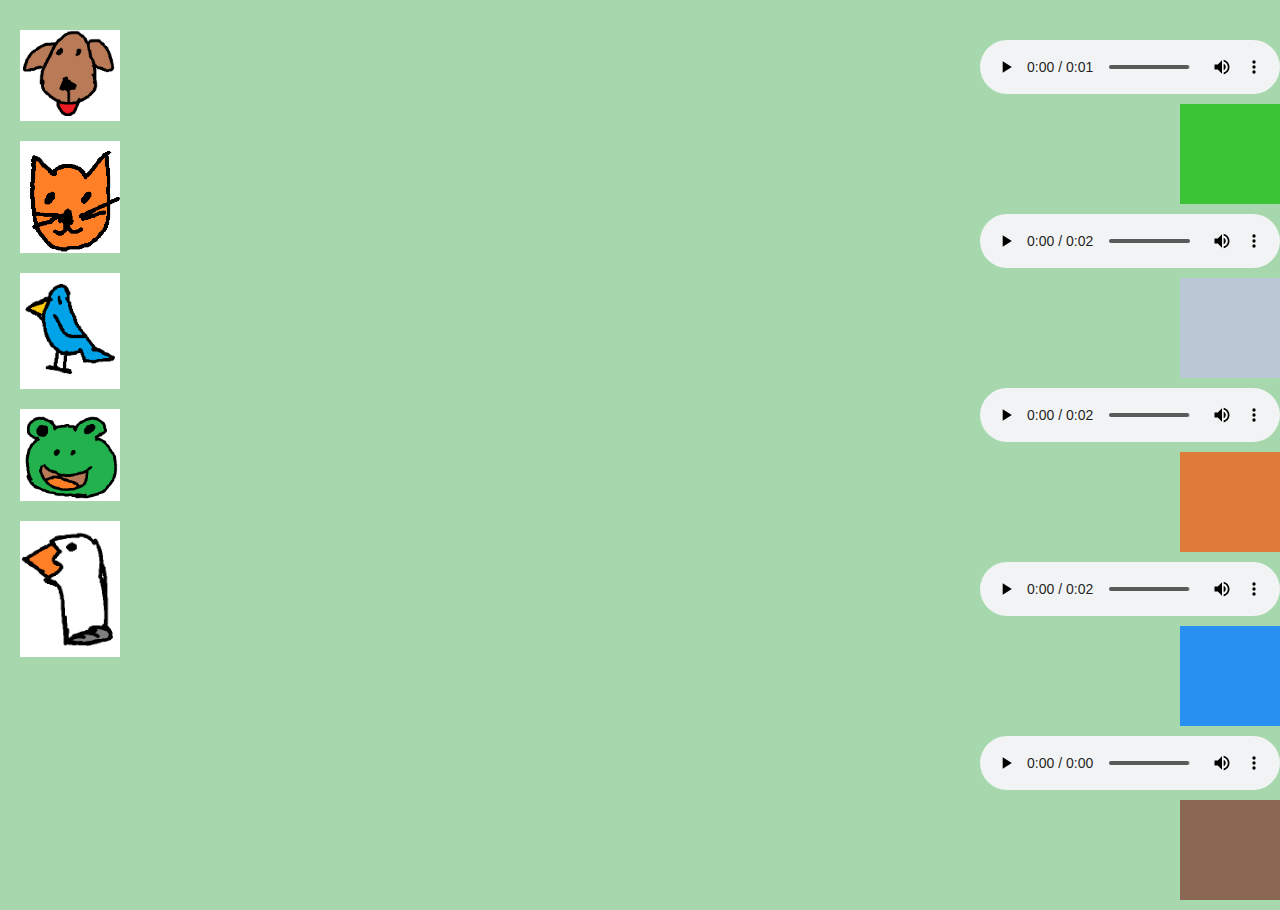
<file: assignment3/index.html>
<!DOCTYPE html>
<html lang="en">
  <head>
    <meta charset="UTF-8" />
    <meta name="viewport" content="width=device-width, initial-scale=1.0" />
    <title>Document</title>
    <link rel="stylesheet" href="reset.css" />
    <link rel="stylesheet" href="style.css" />
    <script src="script.js" defer></script>
  </head>
  <body>

    <!-- I have begun the project by creating 5 different animal images. Each image is draggable and can be placed 
     onto each box on the right side of the screen. Every animal image was drawn up by me to avoid anyh liscencing 
     or copyright issues. -->

     <!-- The crude and cartoonish style of each animal is intended to give the idea that this is 
      primarily for a younger demographic. The aim of this style is to give off a friendly demeanour, resulting
      in the audience being more engaged with the activity.-->
    <div class="container">
      <!-- To avoid the most confusion with my code, I have grouped the animal images, seen on the left side
       of the screen, into an image container so that styling them with a style sheet (using CSS) is easier. They
       are seperated from the boxes on the right side of the screen to avoid cluttering and confusion with the 
       activity.-->
      <div class="image-container">
        <!-- Each image icon uses a png format making them easy to work with. While they do contain more data
         than using a jpg format, the image size is relatively small and won't affect how the website runs 
         in a vastely negative way. -->
        <img src="Dog.png" alt="Image 1" class="draggable" id="dog" />
        <img src="Cat.png" alt="Image 2" class="draggable" id="cat" />
        <img src="Bird.png" alt="Image 3" class="draggable" id="bird" />
        <img src="Frog.png" alt="Image 4" class="draggable" id="frog" />
        <img src="Goose.png" alt="Image 5" class="draggable" id="goose" />
        <!-- Each image was classed as draggable and given respective ids based on the animal type
         (e.g. id="dog" for the dog).-->
      </div>
    </div>

    <!-- Below is the code that visualises the audio portion of the website. Above every box is a button
     that, when clicked, emits an audio that one of the animals (on the left side of the screen) would make.
     It is then up to the user to identify the correct sound and drag the corresponding image to the correct 
     box.-->

     <!-- Initially, the plan was to code buttons that would be labelled 'Sound 1' through to 'Sound 5' above each 
      of the coloured boxes. However, I was unable to get my code to properly funcion and allow for the audio to 
      be played on click of the button. As such, I used source tags instead that would use a 'sounds' directory 
      (where all of the animal sounds were located) and have them set up as audio players. While this isn't as ideal, 
      it does work and ultimately gets the idea across despite sacrificing aesthetic over the function. -->
    <div class="box-container">
      <audio controls>

        <!-- Below, where some of the code is hidden, is what the base code would have looked like if I was able
         to get the previous idea using buttons to work.-->

         <!-- For each individual animal sound, I recorded myself mimicing what each of these animals would
          sound like, using a program called Audacity. After recording all of the base sounds, I altered the 
          sounds the better fit the animal. However, I still wanted to stick with a cartoonish aesthetic for each 
          sound, so rather than mimic and create an accurate animal snarl or growl, I opted for creating a 
          more friendly sound. For instance, rather than the dog barking for the audio, the sound that will
          be heard says 'woof' instead. -->
        <source
          src="sounds/Frog Noise.mp3"
        />
      </audio>
      <div class="box-group">
          <!-- <button class="sound-button" id="sound1">Sound 1</button> -->
          <div class="box" id="box1"></div>
      </div>
      <audio controls>
        <source
          src="sounds/Honk.mp3"
        />
      </audio>
      <div class="box-group">
          <!-- <button class="sound-button" id="sound2">Sound 2</button> -->
          <div class="box" id="box2"></div>
      </div>
      <audio controls>
        <source
          src="sounds/Meow.mp3"
        />
      </audio>
      <div class="box-group">
          <!-- <button class="sound-button" id="sound3">Sound 3</button> -->
          <div class="box" id="box3"></div>
      </div>
      <audio controls>
        <source
          src="sounds/Tweet.mp3"
        />
      </audio>
      <div class="box-group">
          <!-- <button class="sound-button" id="sound4">Sound 4</button> -->
          <div class="box" id="box4"></div>
      </div>
      <audio controls>
        <source
          src="sounds/Woof.mp3"
        />
      </audio>
      <div class="box-group">
          <!-- <button class="sound-button" id="sound5">Sound 5</button> -->
          <div class="box" id="box5"></div>
      </div>
  </div>
</div>
</body>
</html>
</file>
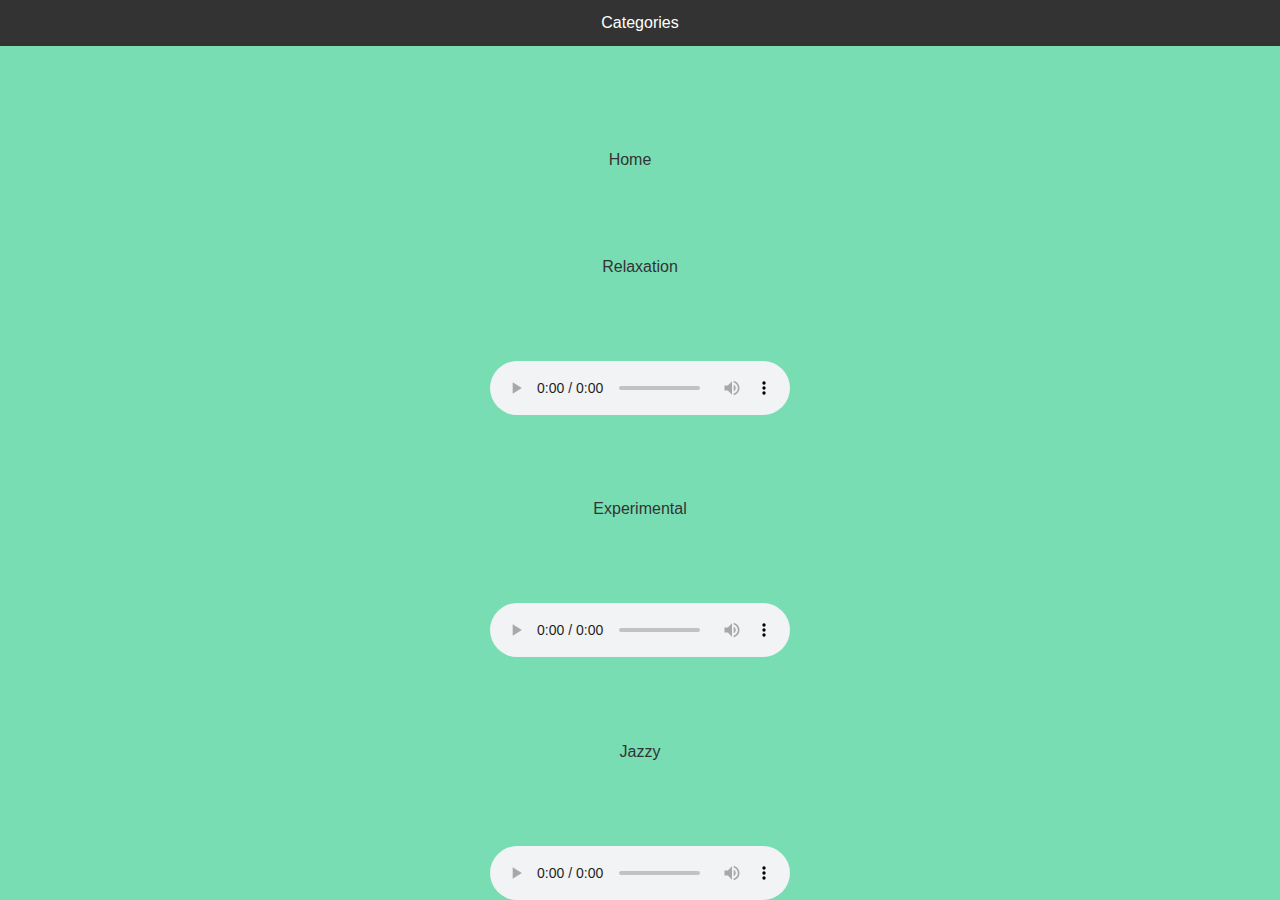
<file: assignment2/categories.html>
<!DOCTYPE html>
<html lang="en">
  <head>
    <meta charset="UTF-8" />
    <meta name="viewport" content="width=device-width, initial-scale=1.0" />
    <title>Document</title>
    <!-- add the font family of your choice -->
    <link rel="stylesheet" href="reset.css" />
    <link rel="stylesheet" href="style.css" />
    <script src="script.js" defer></script>
  </head>
  <body>
    <!-- Header Section -->
    <!-- The aim of this section is to allow a user to browse sounds via categories rather than being randomly
  suggested to them. This would allow a user to search for sounds in an easier manner.  -->
    <header>
      <h1>Categories</h1>
    </header>
    <h2>
      <!-- Navigation Section -->
      <nav>
        <ul>
          <li><a href="index.html">Home</a></li>
          <!-- Add or remove navigation items as needed -->
        </ul>
      </nav>
    </h2>

    <h1>Relaxation</h1>
    <audio controls>
      <source
        src="https://thelongesthumstore.sgp1.cdn.digitaloceanspaces.com/IM-2250/erokia_ambient-wave-56-msfxp7-78.mp3"
      />
    </audio>

    <h1>Experimental</h1>
    <audio controls>
      <source
        src="https://thelongesthumstore.sgp1.cdn.digitaloceanspaces.com/IM-2250/p-hase_Dry-Down-feat-Ben-Snaath.mp3"
      />
    </audio>
    <h1>Jazzy</h1>
    <audio controls>
      <source
        src="https://thelongesthumstore.sgp1.cdn.digitaloceanspaces.com/IM-2250/p-hase_Leapt.mp3"
      />
    </audio>
  </body>
</html>
</file>
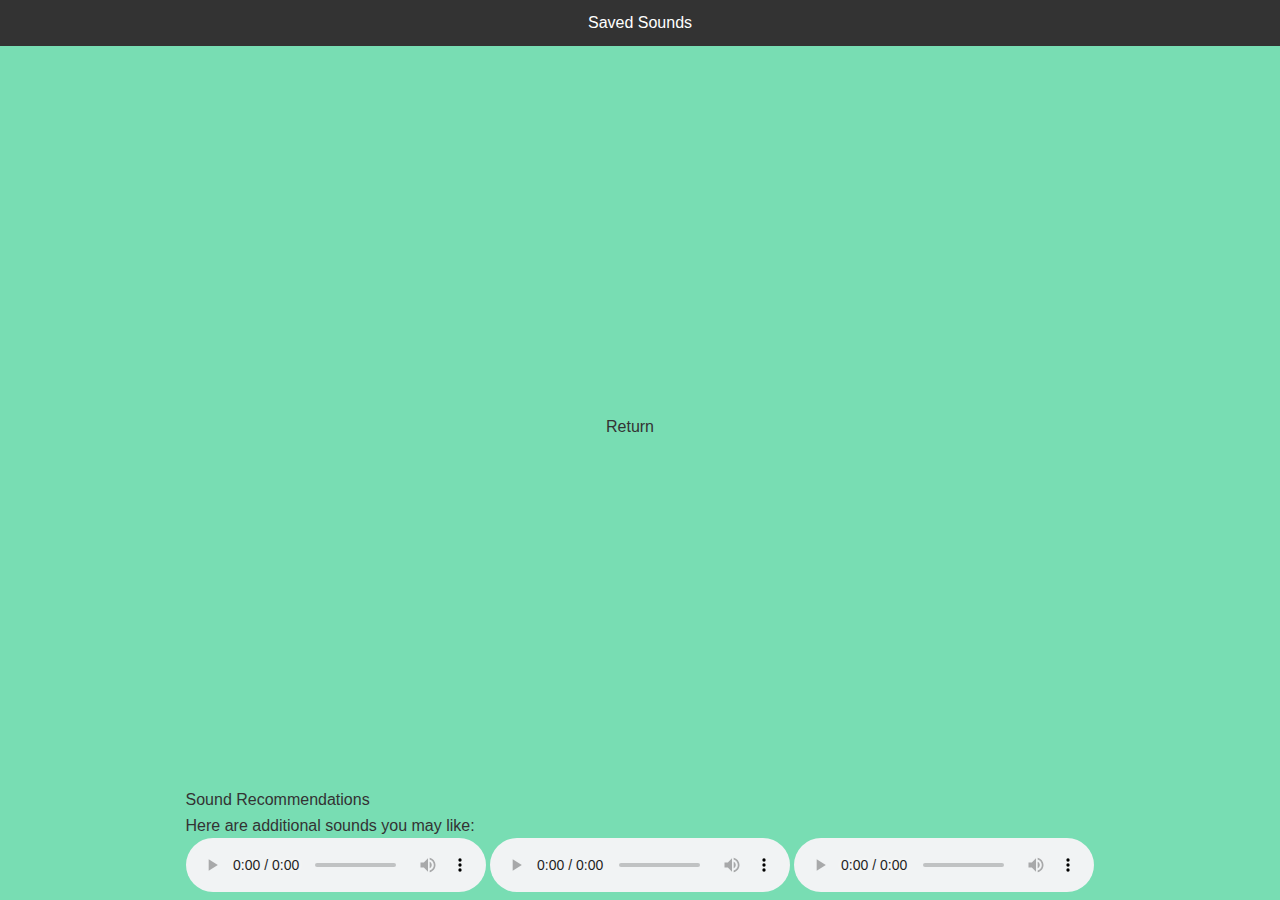
<file: assignment2/index2.html>
<!DOCTYPE html>
<html lang="en">
  <head>
    <meta charset="UTF-8" />
    <meta name="viewport" content="width=device-width, initial-scale=1.0" />
    <title>media-player</title>

    <!-- add the font family of your choice -->
    <link rel="stylesheet" href="reset.css" />
    <link rel="stylesheet" href="style.css" />
    <script src="script.js" defer></script>
  </head>
  <body>
    <!-- Header Section -->
    <header>
      <h1>Saved Sounds</h1>
    </header>
<h2>
    <!-- Navigation Section -->
    <nav>
      <ul>
        <li><a href="index.html">Return</a></li>
        <!-- Add or remove navigation items as needed -->
      </ul>
    </nav>
</h2>



      <!-- Additional Content Section -->
      <section>
        <h1>Sound Recommendations</h>
        <p>Here are additional sounds you may like:</p>

        <audio controls>
          <source
            src="https://thelongesthumstore.sgp1.cdn.digitaloceanspaces.com/IM-2250/p-hase_Hes.mp3"
          />
        </audio>

        <audio
          controls
          src="https://thelongesthumstore.sgp1.cdn.digitaloceanspaces.com/IM-2250/p-hase_Dry-Down-feat-Ben-Snaath.mp3"
        ></audio>

        <audio
          controls
          src="https://thelongesthumstore.sgp1.cdn.digitaloceanspaces.com/IM-2250/p-hase_Leapt.mp3"
        ></audio>
</file>
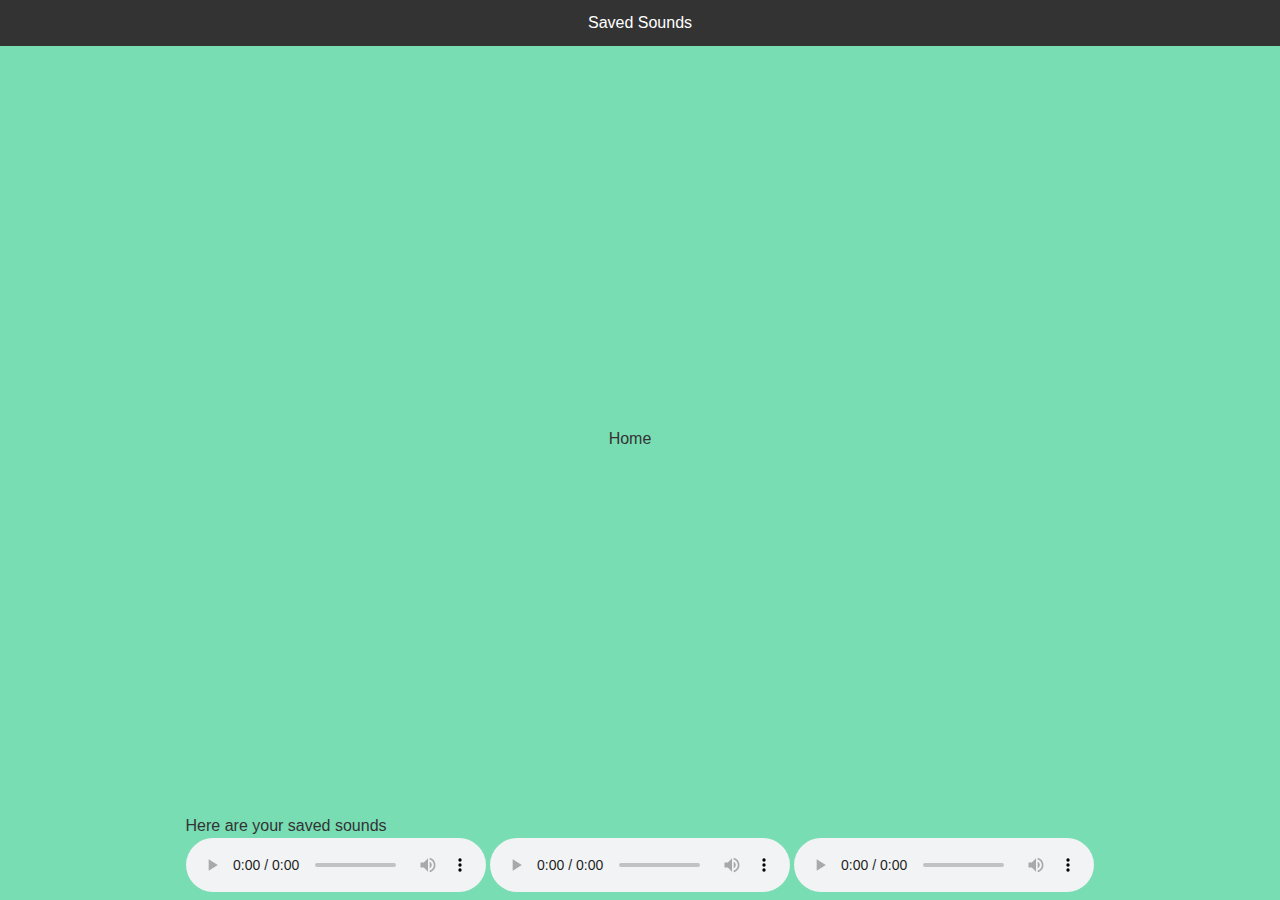
<file: assignment2/savedsounds.html>
<!DOCTYPE html>
<html lang="en">
  <head>
    <meta charset="UTF-8" />
    <meta name="viewport" content="width=device-width, initial-scale=1.0" />
    <title>media-player</title>

    <!-- add the font family of your choice -->
    <link rel="stylesheet" href="reset.css" />
    <link rel="stylesheet" href="style.css" />
    <script src="script.js" defer></script>
  </head>
  <body>
    <!-- Header Section -->
    <header>
      <h1>Saved Sounds</h1>
    </header>
<h2>
    <!-- Navigation Section -->
    <nav>
      <ul>
        <!-- This button links back to the home screen. -->
        <li><a href="index.html">Home</a></li>
        <!-- Add or remove navigation items as needed -->
      </ul>
    </nav>
</h2>

<!-- This area aims to serve as a collection hub or library of sounds a user would save after they have listened to the sounds 
they have either found while browsing or that they have been recommended. -->

      <!-- Additional Content Section -->
      <section>
        <h1>Here are your saved sounds</h1>

        <audio controls>
          <source
            src="https://thelongesthumstore.sgp1.cdn.digitaloceanspaces.com/IM-2250/p-hase_Hes.mp3"
          />
        </audio>

        <audio
          controls
          src="https://thelongesthumstore.sgp1.cdn.digitaloceanspaces.com/IM-2250/p-hase_Dry-Down-feat-Ben-Snaath.mp3"
        ></audio>

        <audio
          controls
          src="https://thelongesthumstore.sgp1.cdn.digitaloceanspaces.com/IM-2250/p-hase_Leapt.mp3"
        ></audio>
      </body>
</html>
</file>
<file: assignment3/style.css>
/* For the style of each of the coloured boxes, I opted for a simple square design
as I felt it would best match the square boarders for the animal images. The
design aims to make the task feel more obvious at a glance, ensuring that the
user doesn't overthink or overcomplicate the activity.  */

/* My main inspiration for the design came from a website called CoughDrop (https://app.mycoughdrop.com/melissad/google-animal-sounds_1). They utilise simple 
animal images that, when pressed, make the appropriate animal sound. Rather than do the same, I opted for using 
these simple design choices and having the images be draggable rather than stationary. */

html {
  margin: 0;
  padding: 0;
  height: 100%;
  font-family: Arial, sans-serif;
  /* For the background of the page, I opted to go for a washed out look, using a very 
  light green for the colour of choice. I wanted to use a colour rather than a neutral such
  as black or white as I felt that having a neutral colour for the background would feel less playful
  in design. Having any sort of colour adds a more playful and cheery atmosphere on the page. Having
  a washed out colour also helps by not being overwhelming or distracting to the user and doesn't hide 
  any of the important coloured boxes on the right side of the screen. */
  background-color: rgb(167, 216, 173);
}

/* For the sizing of the animal images and the coloured boxes, I aimed to make them relatively equal sizing
 so that the overall design isn't jaring. This meant experimenting with width and height, mainly for 
 the animal images, until I was satisfied with the outcome. While I am happy with how the sizing turned out,
 unfortunately since not all of the animal images are an equal square shape, it doesn't perfectly fit over
 the coloured squares. While I could make the boxes more accurately match the shape of the animal
 images, I feel as though that would take away some of the purpose of the activity. Having the coloured 
 boxes match the shapes of the animals would negate the purpose of having sound as a user would be able
 to match the animals purely based on the coloured box shape, which is not what I want to go*/
.container {
  display: flex;
  justify-content: space-between;
  align-items: flex-start;
  height: 1vh;
  padding: 20px;
}

.image-container,
.box-container {
  display: flex;
  flex-direction: column;
  height: 100%;
}

.image-container {
  justify-content: flex-start;
}

.image-container img {
  width: 100px;
  height: auto;
  margin: 10px 0;
}

.box-container {
  justify-content: flex-start;
  align-items: flex-end;
}

.box {
  width: 100px;
  height: 100px;
  display: flex;
  justify-content: center;
  align-items: center;
  margin: 10px 0;
  color: #fff;
  font-size: 1.5em;
  border-radius: 4-px;
}

/* For the colour choises, I opted to go with bright and bold choises. The 
aim was to give the activity more life and expression, hence using these 
particular colours seemed like the best option. The colours used also match the correct animal placement.
Initially, I didn't want to have the boxes coloured that hinted towards the correct animal. However,
I decided that I would include it to give the coloured boxes more meaning rather than having them 
be simple placeholders for animal images.      */

#box1 {
  background-color: #3cc437; /* Green */
}

#box2 {
  background-color: #b9c8d4; /* Grey */
}

#box3 {
  background-color: #df7b39; /* Orange */
}

#box4 {
  background-color: #2790f1; /* Blue */
}

#box5 {
  background-color: #8a6752; /* Brown */
}
</file>
<file: assignment2/style.css>
:root {
  --primary-bg-color: #78ddb3;
  --text-color: #333;
  --main-bg-color: #333;
  --main-text-color: #fff;
  --main-btn-bg-color: #b41f1f;
}

/* Changed button colour to have synergy with the red buttons, letting the user know what is 
clickable */

/* Changed background colour to create a calming sense to the user, allowing them, to explore the available options 
without becoming overwhelmed by harsh background colours. */
body,
h1,
p,
ul {
  margin: 0;
  padding: 0;
}

body {
  font-family: "Arial", sans-serif;
  background-color: var(--primary-bg-color);
  color: var(--text-color);
  line-height: 1.6;
  display: flex;
  flex-direction: column;
  align-items: center;
  justify-content: space-between;
}

/* Add additional styles as needed */

/* Create a container for the main content */
.container {
  max-width: 1000px;
  width: 100%;
  padding: 10px;
}

/* Header styling */
header {
  background-color: var(--main-bg-color);
  color: var(--main-text-color);
  padding: 10px 0;
  text-align: center;
  width: 100%;
}

/* Navigation styling */
nav {
  margin-top: 20px;
  text-align: center;
}

nav ul {
  list-style: none;
  display: flex;
  justify-content: center;
}

nav ul li {
  margin-right: 20px;
}

nav a {
  text-decoration: none;
  color: var(--text-color);
}

/* Media player styling */
.media-player {
  width: 100%;
  margin: 0 auto;
}

.media-player video {
  max-width: 100%;
}

.custom-controls {
  display: flex;
  justify-content: space-between;
  align-items: center;
  gap: 1rem;
  margin-top: 10px;
  width: 100%;
}

.custom-controls button {
  background-color: var(--main-btn-bg-color);
  color: var(--main-text-color);
  border: none;
  padding: 8px 12px;
  cursor: pointer;
  font-size: 16px;
  display: flex;
  align-items: center;
}

.progress-bar {
  width: 100%;
  height: 10px;
  background-color: #b41f1f;
  margin-top: 10px;
  overflow: hidden;
}

/* Made the progress bar red as it is a familiar colour across video progress bars and should remove 
confusion from the user */

.progress-bar span {
  display: block;
  height: 100%;
  background-color: var(--main-bg-color);
  width: 0;
  transition: width 0.3s ease;
}

/* Footer styling */
footer {
  background-color: var(--main-bg-color);
  color: var(--main-text-color);
  text-align: center;
  padding: 10px 0;
  width: 100%;
}

.control-button {
  padding: 5px 10px;
  font-size: 16px;
  color: white;
  background-color: #b41f1f;
  border: none;
  border-radius: 5px;
  cursor: pointer;
}

.control-button:hover {
  background-color: #996565;
}

.link-button {
  padding: 10px 20px;
  font-size: 16px;
  color: white;
  background-color: #996565;
  border: none;
  border-radius: 5px;
  cursor: pointer;
  text-decoration: none;
  display: inline-block;
}

.link-button:hover {
  background-color: #996565;
}

/* Made the buttons red, allowing them to pop out as important features. Hovering over them turns them a lighter shade 
of red. This informs the user that they are correctly seclecting a button.  */
</file>
